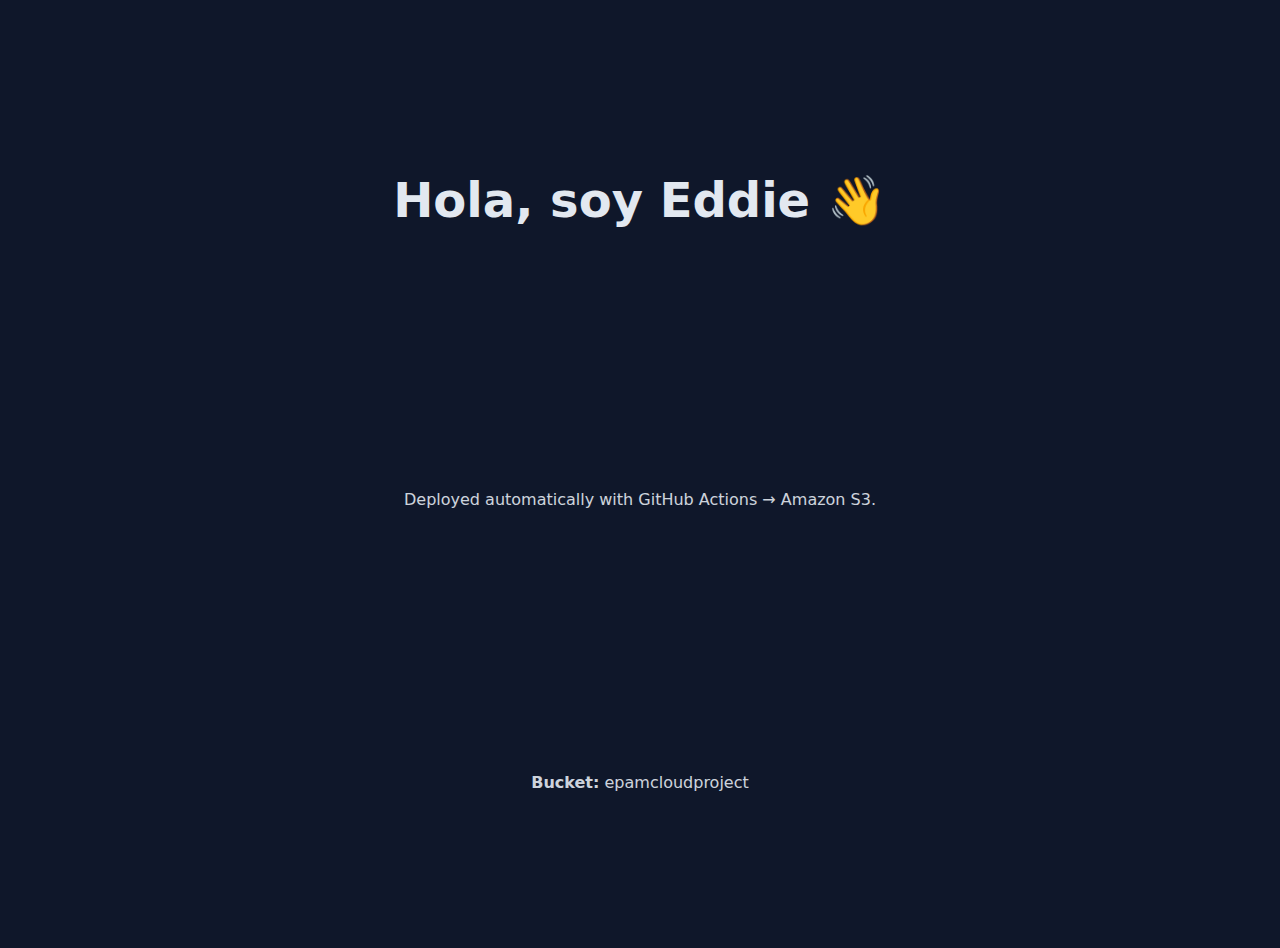
<file: index.html>
<!doctype html>
<html lang="en">
<head>
  <meta charset="utf-8" />
  <meta name="viewport" content="width=device-width, initial-scale=1" />
  <title>Eddie | Personal Site</title>
  <link rel="stylesheet" href="css/style.css" />
</head>
<body>
  <main class="container">
    <h1>Hola, soy Eddie 👋</h1>
    <p>Deployed automatically with GitHub Actions → Amazon S3.</p>
    <p><strong>Bucket:</strong> epamcloudproject</p>
  </main>
  <script src="js/main.js"></script>
</body>
</html>
</file>
<file: css/style.css>
/* Minimal styles for a clean hero */
:root { font-family: system-ui, Arial, sans-serif; }
body { margin: 0; background: #0f172a; color: #e2e8f0; }
.container { min-height: 100vh; display: grid; place-items: center; text-align: center; padding: 24px; }
h1 { font-size: clamp(2rem, 5vw, 3rem); margin-bottom: 12px; }
p { opacity: 0.9; margin-bottom: 16px; }
</file>
